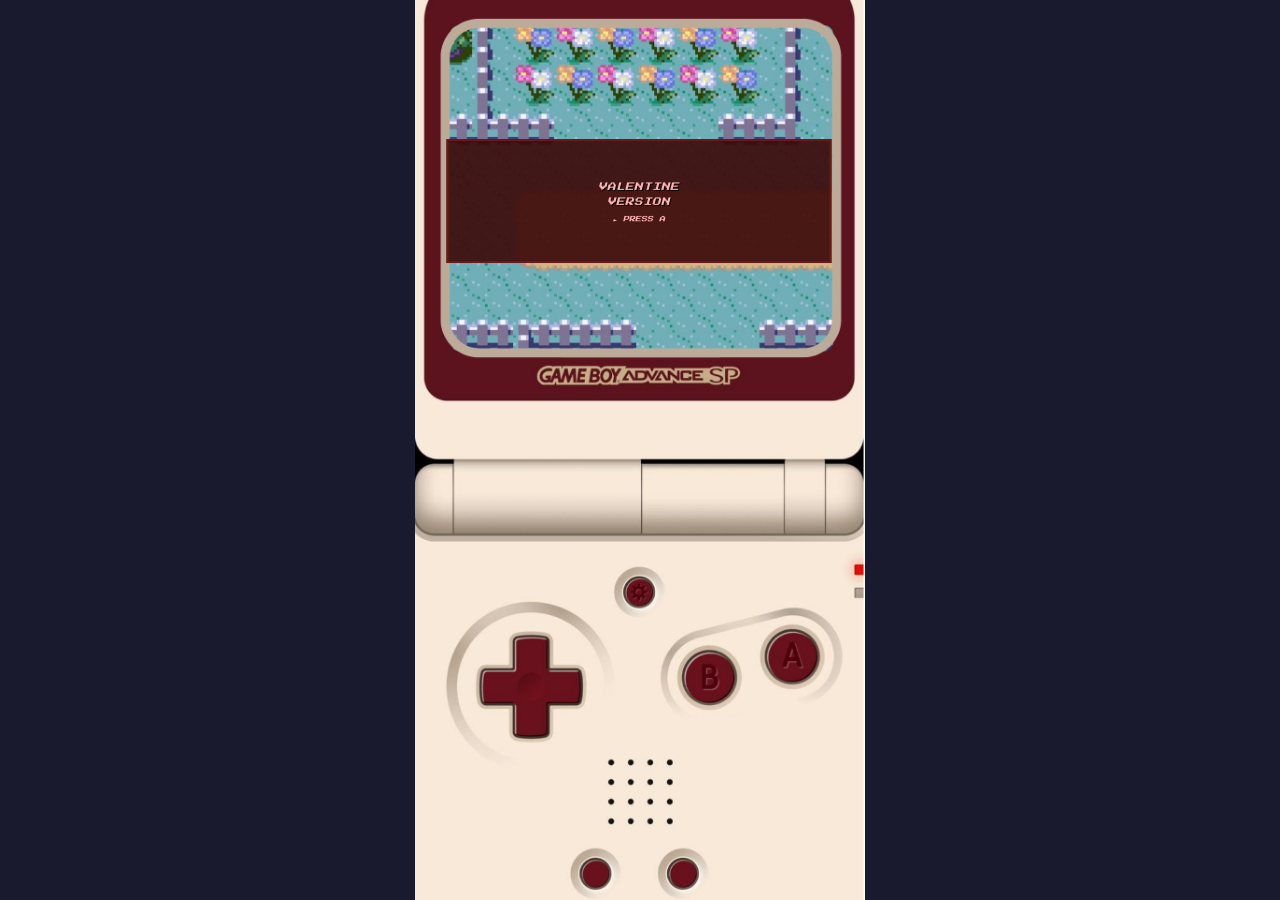
<file: index.html>
<!DOCTYPE html>
<html lang="pt-BR">
<head>
  <meta charset="UTF-8"/>
  <meta name="viewport" content="width=device-width, initial-scale=1.0"/>
  <title>Valentine Version 💕</title>
  <link rel="stylesheet" href="css/style.css"/>
</head>
<body>
<div id="gameboy-wrapper">
  <img id="gameboy-shell" src="img/gameboy-home.png" alt="GameBoy"/>

  <!-- TELA 1: INICIAL -->
  <div id="screen-start" class="screen active">
    <div class="start-box">
      <p class="game-title">VALENTINE<br/>VERSION</p>
      <p class="blink-text">► PRESS A</p>
    </div>
  </div>

  <!-- TELA 2: MENU -->
  <div id="screen-menu" class="screen">
    <div id="menu-title-box"><p id="menu-typewriter"></p></div>
    <div id="menu-player" class="dir-down"></div>
    <div id="opt-yes">YES</div>
    <div id="opt-no">NO</div>
  </div>

  <!-- TELA 3: MUNDO DIA (caminho COM CERTEZA) -->
  <div id="screen-world-dia" class="screen">
    <div id="world-player-dia" class="dir-down"></div>
    <div id="encounter-sign-dia" id="encounter-sign">!</div>
    <div id="encounter-flash-dia" id="encounter-flash"></div>
  </div>

  <!-- TELA 4: MUNDO NOITE (caminho NÃO) -->
  <div id="screen-world-noite" class="screen">
    <div id="world-player-noite" class="dir-down"></div>
    <div id="encounter-sign-noite" id="encounter-sign">!</div>
    <div id="encounter-flash-noite" id="encounter-flash"></div>
  </div>

  <!-- TELA 5: BATALHA -->
  <div id="screen-battle" class="screen">
    <div class="battle-hp hp-0" id="battle-hp-enemy"></div>
    <div class="battle-hp hp-0" id="battle-hp-player"></div>
    <div id="battle-enemy"></div>
    <div id="battle-player"></div>
    <div id="battle-dialog"><p id="battle-typewriter"></p></div>
    <div id="battle-actions-box">
      <div class="battle-btn selected" id="btn-fight">FIGHT</div>
      <div class="battle-btn"          id="btn-run">RUN</div>
    </div>
  </div>

  <!-- TELA 6: FINAL -->
  <div id="screen-final" class="screen">
    <div id="final-couple"></div>
    <div id="final-dialog"><p id="final-typewriter"></p></div>
  </div>

  <!-- TELA 7: CRÉDITOS -->
  <div id="screen-credits" class="screen">
    <div class="credits-box">
      <p class="credits-title">✨ THE END ✨</p>
      <p class="credits-name">created by:<br/>Letícia Moura</p>
      <p class="credits-restart">► A: Play Again?</p>
    </div>
  </div>

  <!-- CONTROLES -->
  <div id="controls-map">
    <button class="ctrl-btn" id="btn-up"    aria-label="Cima"></button>
    <button class="ctrl-btn" id="btn-down"  aria-label="Baixo"></button>
    <button class="ctrl-btn" id="btn-left"  aria-label="Esquerda"></button>
    <button class="ctrl-btn" id="btn-right" aria-label="Direita"></button>
    <button class="ctrl-btn" id="btn-a"     aria-label="A"></button>
    <button class="ctrl-btn" id="btn-b"     aria-label="B"></button>
    <button class="ctrl-btn" id="btn-start" aria-label="Start"></button>
  </div>
</div>
<script src="js/game.js"></script>
</body>
</html>
</file>
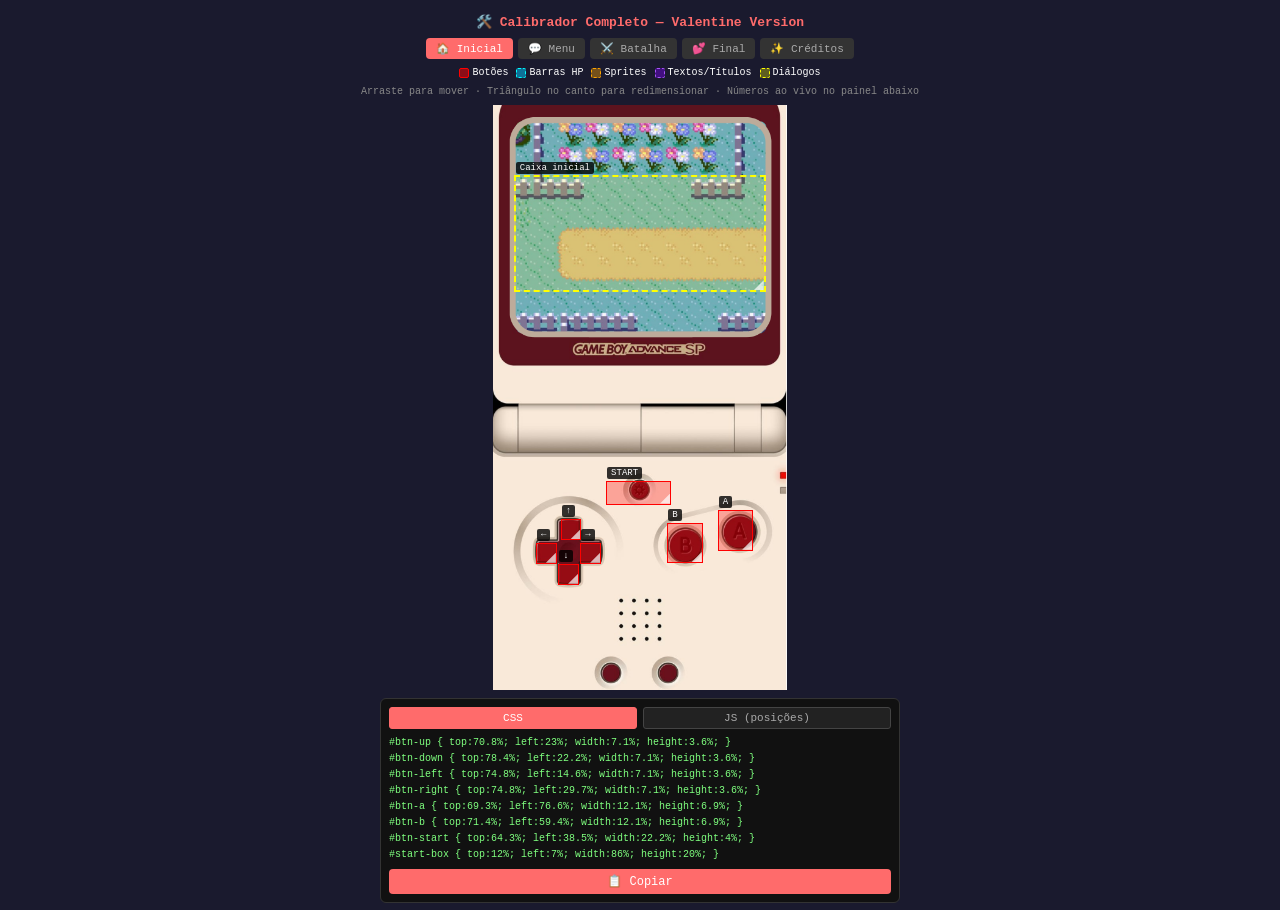
<file: calibrar.html>
<!DOCTYPE html>
<html lang="pt-BR">
<head>
<meta charset="UTF-8"/>
<meta name="viewport" content="width=device-width, initial-scale=1.0"/>
<title>🛠️ Calibrador Completo</title>
<style>
*{box-sizing:border-box;margin:0;padding:0}
body{background:#1a1a2e;color:#fff;font-family:monospace;display:flex;flex-direction:column;align-items:center;padding:8px;gap:8px;min-height:100vh}
h1{font-size:13px;color:#ff6b6b;margin-top:6px}
.tabs{display:flex;gap:5px;flex-wrap:wrap;justify-content:center}
.tab{padding:4px 10px;background:#333;border:none;color:#aaa;cursor:pointer;border-radius:4px;font-family:monospace;font-size:11px}
.tab.active{background:#ff6b6b;color:#fff}
.hint{font-size:10px;color:#888;text-align:center}

/* Preview */
#preview-wrap{position:relative;display:inline-block;user-select:none}
#gb-img{display:block;height:65vh;width:auto}

/* Elementos arrastáveis/redimensionáveis */
.el{
  position:absolute;cursor:move;
  box-sizing:border-box;
  touch-action:none;
}
.el .el-label{
  position:absolute;top:-15px;left:0;
  font-size:9px;color:#fff;background:rgba(0,0,0,0.8);
  padding:1px 4px;white-space:nowrap;pointer-events:none;
  border-radius:2px;
}
.el .resize-handle{
  position:absolute;bottom:0;right:0;
  width:10px;height:10px;
  background:#fff;opacity:0.7;cursor:se-resize;
  clip-path:polygon(100% 0,100% 100%,0 100%);
}

/* Tipos de elemento */
.el-btn   {background:rgba(255,0,0,0.3);  border:1px solid red;}
.el-hp    {background:rgba(0,200,255,0.3);border:2px dashed cyan;}
.el-sprite{background:rgba(255,165,0,0.2);border:2px dashed orange;}
.el-text  {background:rgba(128,0,255,0.2);border:2px dashed #a855f7;}
.el-dialog{background:rgba(255,255,0,0.15);border:2px dashed yellow;}

/* Painel de código */
#panel{width:100%;max-width:520px;background:#111;border:1px solid #333;border-radius:6px;padding:8px}
#panel-header{display:flex;gap:6px;margin-bottom:6px}
#panel-header button{flex:1;padding:4px;background:#222;border:1px solid #444;color:#aaa;cursor:pointer;font-family:monospace;font-size:11px;border-radius:3px}
#panel-header button.active{background:#ff6b6b;color:#fff;border-color:#ff6b6b}
#code-out{font-size:10px;color:#7fff7f;white-space:pre;overflow-x:auto;line-height:1.6;max-height:160px;overflow-y:auto}
.copy-btn{margin-top:6px;padding:5px;background:#ff6b6b;border:none;color:#fff;cursor:pointer;border-radius:4px;font-family:monospace;font-size:12px;width:100%}

/* Legenda */
.legend{display:flex;gap:8px;flex-wrap:wrap;justify-content:center;font-size:10px}
.leg{display:flex;align-items:center;gap:3px}
.leg-dot{width:10px;height:10px;border-radius:2px}
</style>
</head>
<body>
<h1>🛠️ Calibrador Completo — Valentine Version</h1>

<div class="tabs">
  <button class="tab active" onclick="setScreen('home')">🏠 Inicial</button>
  <button class="tab" onclick="setScreen('menu')">💬 Menu</button>
  <button class="tab" onclick="setScreen('batalha')">⚔️ Batalha</button>
  <button class="tab" onclick="setScreen('final')">💕 Final</button>
  <button class="tab" onclick="setScreen('credits')">✨ Créditos</button>
</div>

<div class="legend">
  <div class="leg"><div class="leg-dot" style="background:rgba(255,0,0,0.5);border:1px solid red"></div>Botões</div>
  <div class="leg"><div class="leg-dot" style="background:rgba(0,200,255,0.5);border:1px dashed cyan"></div>Barras HP</div>
  <div class="leg"><div class="leg-dot" style="background:rgba(255,165,0,0.4);border:1px dashed orange"></div>Sprites</div>
  <div class="leg"><div class="leg-dot" style="background:rgba(128,0,255,0.4);border:1px dashed #a855f7"></div>Textos/Títulos</div>
  <div class="leg"><div class="leg-dot" style="background:rgba(255,255,0,0.3);border:1px dashed yellow"></div>Diálogos</div>
</div>

<p class="hint">Arraste para mover · Triângulo no canto para redimensionar · Números ao vivo no painel abaixo</p>

<div id="preview-wrap">
  <img id="gb-img" src="img/gameboy-home.png" alt="GameBoy"/>
  <!-- elementos injetados via JS -->
</div>

<div id="panel">
  <div id="panel-header">
    <button class="active" onclick="showTab('css')">CSS</button>
    <button onclick="showTab('js')">JS (posições)</button>
  </div>
  <div id="code-out">← arraste os elementos</div>
  <button class="copy-btn" onclick="copyCode()">📋 Copiar</button>
</div>

<script>
// ─── Definição dos elementos por tela ───────────────────────────────────────
const SCREENS = {
  home: {
    img: 'img/gameboy-home.png',
    els: [
      {id:'btn-up',    type:'btn',    label:'↑',      p:{top:70.8,left:23,   w:7.1, h:3.6}},
      {id:'btn-down',  type:'btn',    label:'↓',      p:{top:78.4,left:22.2, w:7.1, h:3.6}},
      {id:'btn-left',  type:'btn',    label:'←',      p:{top:74.8,left:14.6, w:7.1, h:3.6}},
      {id:'btn-right', type:'btn',    label:'→',      p:{top:74.8,left:29.7, w:7.1, h:3.6}},
      {id:'btn-a',     type:'btn',    label:'A',      p:{top:69.3,left:76.6, w:12.1,h:6.9}},
      {id:'btn-b',     type:'btn',    label:'B',      p:{top:71.4,left:59.4, w:12.1,h:6.9}},
      {id:'btn-start', type:'btn',    label:'START',  p:{top:64.3,left:38.5, w:22.2,h:4}},
      {id:'start-box', type:'dialog', label:'Caixa inicial', p:{top:12,left:7, w:86,h:20}},
    ]
  },
  menu: {
    img: 'img/gameboy-home.png',
    els: [
      {id:'btn-up',       type:'btn',    label:'↑',       p:{top:70.8,left:23,   w:7.1, h:3.6}},
      {id:'btn-down',     type:'btn',    label:'↓',       p:{top:78.4,left:22.2, w:7.1, h:3.6}},
      {id:'btn-left',     type:'btn',    label:'←',       p:{top:74.8,left:14.6, w:7.1, h:3.6}},
      {id:'btn-right',    type:'btn',    label:'→',       p:{top:74.8,left:29.7, w:7.1, h:3.6}},
      {id:'btn-a',        type:'btn',    label:'A',       p:{top:69.3,left:76.6, w:12.1,h:6.9}},
      {id:'btn-b',        type:'btn',    label:'B',       p:{top:71.4,left:59.4, w:12.1,h:6.9}},
      {id:'menu-title',   type:'text',   label:'Pergunta',p:{top:5,  left:2,  w:96, h:14}},
      {id:'menu-player',  type:'sprite', label:'Red',     p:{top:55, left:44, w:14, h:22}},
      {id:'opt-yes',      type:'dialog', label:'COM CERTEZA', p:{top:73,left:5,  w:40, h:10}},
      {id:'opt-no',       type:'dialog', label:'NÃO',     p:{top:73, left:55, w:40, h:10}},
    ]
  },
  batalha: {
    img: 'img/gameboy-batalha.png',
    els: [
      {id:'btn-up',       type:'btn',    label:'↑',       p:{top:71.2,left:23.1, w:6.8, h:3.6}},
      {id:'btn-down',     type:'btn',    label:'↓',       p:{top:78.8,left:22.6, w:6.8, h:3.6}},
      {id:'btn-left',     type:'btn',    label:'←',       p:{top:74.8,left:15,   w:6.8, h:3.6}},
      {id:'btn-right',    type:'btn',    label:'→',       p:{top:74.6,left:30.8, w:6.8, h:3.6}},
      {id:'btn-a',        type:'btn',    label:'A',       p:{top:69.5,left:79.9, w:12,  h:6.9}},
      {id:'btn-b',        type:'btn',    label:'B',       p:{top:71.2,left:60.3, w:12,  h:6.9}},
      {id:'hp-enemy',     type:'hp',     label:'HP inimiga', p:{top:6.1,left:22.6,w:29.9,h:5}},
      {id:'hp-player',    type:'hp',     label:'HP jogador', p:{top:27.3,left:62.8,w:29.9,h:5}},
      {id:'battle-enemy', type:'sprite', label:'Brava',   p:{top:2,  right:1,  w:44, h:56}},
      {id:'battle-player',type:'sprite', label:'Red assustado', p:{top:15,left:2,w:44,h:56}},
      {id:'battle-dialog',type:'dialog', label:'Diálogo', p:{top:78, left:2,   w:64, h:20}},
      {id:'battle-actions',type:'dialog',label:'Fight/Run',p:{top:78,left:67,  w:31, h:20}},
    ]
  },
  final: {
    img: 'img/gameboy-final.png',
    els: [
      {id:'btn-up',       type:'btn',    label:'↑',       p:{top:70.8,left:23,   w:7.1, h:3.6}},
      {id:'btn-down',     type:'btn',    label:'↓',       p:{top:78.4,left:22.2, w:7.1, h:3.6}},
      {id:'btn-a',        type:'btn',    label:'A',       p:{top:69.3,left:76.6, w:12.1,h:6.9}},
      {id:'btn-b',        type:'btn',    label:'B',       p:{top:71.4,left:59.4, w:12.1,h:6.9}},
      {id:'final-couple', type:'sprite', label:'Casal',   p:{top:0,  left:0,    w:100,h:68}},
      {id:'final-dialog', type:'dialog', label:'Mensagem',p:{top:72, left:2,    w:96, h:26}},
    ]
  },
  credits: {
    img: 'img/gameboy-home.png',
    els: [
      {id:'btn-a',        type:'btn',    label:'A',       p:{top:69.3,left:76.6, w:12.1,h:6.9}},
      {id:'credits-box',  type:'dialog', label:'Caixa créditos', p:{top:8,left:6,w:88,h:36}},
    ]
  }
};

// ─── Estado ─────────────────────────────────────────────────────────────────
let curScreen = 'home';
let activeTab = 'css';
const positions = {}; // id → {top,left,w,h} em %

const wrap = document.getElementById('preview-wrap');
const img  = document.getElementById('gb-img');

// ─── Helpers ────────────────────────────────────────────────────────────────
function iw() { return img.offsetWidth;  }
function ih() { return img.offsetHeight; }
function px2pct(px,total){ return +(px/total*100).toFixed(1); }
function pct2px(pct,total){ return pct/100*total; }

// ─── Cria elemento arrastável ────────────────────────────────────────────────
function makeEl(def) {
  const el = document.createElement('div');
  el.className = 'el el-' + def.type;
  el.dataset.id = def.id;

  const label = document.createElement('div');
  label.className = 'el-label';
  label.textContent = def.label;
  el.appendChild(label);

  const handle = document.createElement('div');
  handle.className = 'resize-handle';
  el.appendChild(handle);

  // Posição inicial
  const p = def.p;
  positions[def.id] = { top: p.top||0, left: p.left||0, w: p.w||20, h: p.h||10 };
  applyPos(el, def.id);

  wrap.appendChild(el);
  makeDraggable(el, handle);
}

function applyPos(el, id) {
  const p = positions[id];
  el.style.top    = pct2px(p.top,  ih()) + 'px';
  el.style.left   = pct2px(p.left, iw()) + 'px';
  el.style.width  = pct2px(p.w,    iw()) + 'px';
  el.style.height = pct2px(p.h,    ih()) + 'px';
}

function syncPos(el) {
  const id = el.dataset.id;
  positions[id] = {
    top:  px2pct(el.offsetTop,    ih()),
    left: px2pct(el.offsetLeft,   iw()),
    w:    px2pct(el.offsetWidth,  iw()),
    h:    px2pct(el.offsetHeight, ih()),
  };
}

// ─── Drag & resize ──────────────────────────────────────────────────────────
function makeDraggable(el, handle) {
  let mode = null; // 'drag' | 'resize'
  let sx, sy, sl, st, sw, sh;

  function start(cx, cy, m) {
    mode = m; sx = cx; sy = cy;
    sl = el.offsetLeft; st = el.offsetTop;
    sw = el.offsetWidth; sh = el.offsetHeight;
  }
  function move(cx, cy) {
    if (!mode) return;
    const dx = cx - sx, dy = cy - sy;
    if (mode === 'drag') {
      el.style.left = Math.max(0, Math.min(iw()-el.offsetWidth,  sl+dx)) + 'px';
      el.style.top  = Math.max(0, Math.min(ih()-el.offsetHeight, st+dy)) + 'px';
    } else {
      el.style.width  = Math.max(10, sw+dx) + 'px';
      el.style.height = Math.max(6,  sh+dy) + 'px';
    }
    syncPos(el);
    updateCode();
  }
  function end() { mode = null; }

  // Mouse
  el.addEventListener('mousedown', e => {
    if (e.target === handle) return;
    e.preventDefault(); start(e.clientX, e.clientY, 'drag');
  });
  handle.addEventListener('mousedown', e => {
    e.preventDefault(); e.stopPropagation(); start(e.clientX, e.clientY, 'resize');
  });
  document.addEventListener('mousemove', e => { if (mode) move(e.clientX, e.clientY); });
  document.addEventListener('mouseup', end);

  // Touch
  el.addEventListener('touchstart', e => {
    if (e.target === handle) return;
    e.preventDefault(); start(e.touches[0].clientX, e.touches[0].clientY, 'drag');
  }, {passive:false});
  handle.addEventListener('touchstart', e => {
    e.preventDefault(); e.stopPropagation();
    start(e.touches[0].clientX, e.touches[0].clientY, 'resize');
  }, {passive:false});
  document.addEventListener('touchmove', e => {
    if (mode) { e.preventDefault(); move(e.touches[0].clientX, e.touches[0].clientY); }
  }, {passive:false});
  document.addEventListener('touchend', end);
}

// ─── Troca de tela ──────────────────────────────────────────────────────────
function setScreen(name) {
  curScreen = name;
  document.querySelectorAll('.tab').forEach(t => t.classList.remove('active'));
  event.target.classList.add('active');

  // Remove elementos antigos
  wrap.querySelectorAll('.el').forEach(e => e.remove());

  // Troca imagem
  img.src = SCREENS[name].img;

  // Recria elementos após imagem carregar
  img.onload = () => { SCREENS[name].els.forEach(makeEl); updateCode(); };
  if (img.complete) { SCREENS[name].els.forEach(makeEl); updateCode(); }
}

// ─── Geração de código ───────────────────────────────────────────────────────
function updateCode() {
  const els = SCREENS[curScreen].els;
  if (activeTab === 'css') {
    const lines = els.map(def => {
      const p = positions[def.id] || def.p;
      return `#${def.id} { top:${p.top}%; left:${p.left}%; width:${p.w}%; height:${p.h}%; }`;
    });
    document.getElementById('code-out').textContent = lines.join('\n');
  } else {
    // Formato JS para BTN_POSITIONS
    const btns = els.filter(d => d.type === 'btn');
    const lines = btns.map(def => {
      const p = positions[def.id] || def.p;
      return `  '${def.id}': 'top:${p.top}%;left:${p.left}%;width:${p.w}%;height:${p.h}%',`;
    });
    document.getElementById('code-out').textContent = '{\n' + lines.join('\n') + '\n}';
  }
}

function showTab(tab) {
  activeTab = tab;
  document.querySelectorAll('#panel-header button').forEach(b => b.classList.remove('active'));
  event.target.classList.add('active');
  updateCode();
}

function copyCode() {
  const text = document.getElementById('code-out').textContent;
  navigator.clipboard.writeText(text).then(() => {
    const btn = document.querySelector('.copy-btn');
    btn.textContent = '✅ Copiado!';
    setTimeout(() => btn.textContent = '📋 Copiar', 1500);
  });
}

// ─── Inicialização ───────────────────────────────────────────────────────────
window.addEventListener('resize', () => {
  wrap.querySelectorAll('.el').forEach(el => applyPos(el, el.dataset.id));
});
img.onload = () => { SCREENS[curScreen].els.forEach(makeEl); updateCode(); };
if (img.complete) { SCREENS[curScreen].els.forEach(makeEl); updateCode(); }
</script>
</body>
</html>
</file>
<file: css/style.css>
/* ═══════════════════════════════════════════════════════
   VALENTINE VERSION — style.css
═══════════════════════════════════════════════════════ */
@import url('https://fonts.googleapis.com/css2?family=Press+Start+2P&display=swap');

*, *::before, *::after { box-sizing: border-box; margin: 0; padding: 0; }

:root {
  --scr-top:  0%; --scr-left: 0%;
  --scr-w:    99.5%; --scr-h: 44.58%;

  --color-dk:     #6b1a1a;
  --color-lt:     #ffb3b3;
  --color-text:   #0f380f;
  --color-dialog: rgba(232,245,200,0.97);
  --font-pixel:   'Press Start 2P', monospace;
  --font-style:   italic;
}

html, body {
  height: 100%; background: #1a1a2e;
  display: flex; align-items: center; justify-content: center;
  overflow: hidden; font-family: var(--font-pixel);
  font-size: 11px; color: #ff6b6b; font-style: var(--font-style);
}

/* ══ WRAPPER ══ */
#gameboy-wrapper {
  position: relative; height: 100vh;
  width: calc(100vh * 0.5); max-width: 100vw;
  max-height: calc(100vw / 0.5);
}
#gameboy-shell {
  position: absolute; inset: 0; width: 100%; height: 100%;
  object-fit: fill; display: block; z-index: 1;
}

/* ══ TELAS ══ */
.screen {
  position: absolute;
  top: var(--scr-top); left: var(--scr-left);
  width: var(--scr-w); height: var(--scr-h);
  z-index: 2; display: none; overflow: hidden;
  animation: fadeIn 0.2s both;
}
.screen.active { display: block; }
@keyframes fadeIn { from{opacity:0;} to{opacity:1;} }

/* ══ CONTROLES ══ */
#controls-map {
  position: absolute; inset: 0; z-index: 10; pointer-events: none;
}
.ctrl-btn {
  position: absolute; background: transparent; border: none;
  cursor: pointer; pointer-events: all;
  -webkit-tap-highlight-color: transparent; outline: none;
  /* DEBUG: background:rgba(255,0,0,0.35); */
}
#btn-up    { top:70.8%; left:23%;   width:7.1%;  height:3.6%; }
#btn-down  { top:78.4%; left:22.2%; width:7.1%;  height:3.6%; }
#btn-left  { top:74.8%; left:14.6%; width:7.1%;  height:3.6%; }
#btn-right { top:74.8%; left:29.7%; width:7.1%;  height:3.6%; }
#btn-a     { top:69.3%; left:76.6%; width:12.1%; height:6.9%; }
#btn-b     { top:71.4%; left:59.4%; width:12.1%; height:6.9%; }
#btn-start { top:64.3%; left:38.5%; width:22.2%; height:4%;   }

/* ══ TELA 1 — INICIAL ══ */
.start-box {
 position: absolute;
  top: 50%;                         /* 1. Move o topo da caixa para o meio vertical da tela */
  left: 50%;                        /* 2. Move a esquerda da caixa para o meio horizontal da tela */
  transform: translate(-50%, -50%); /* 3. Puxa a caixa de volta pelo próprio centro dela */
  
  width: 86%; 
  height: 30.9%;
  z-index: 3; 
  text-align: center;
  background: rgba(61,11,11,0.92); 
  border: 2px solid var(--color-dk);
  display: flex; 
  flex-direction: column;
  align-items: center; 
  justify-content: center;
  padding: 4px 8px;
}
.game-title {
  font-family: var(--font-pixel); font-size: 0.78rem;
  font-style: var(--font-style); color: var(--color-lt);
  line-height: 1.8; margin-bottom: 6px; text-shadow: 1px 1px 0 #000;
}
.blink-text {
  font-family: var(--font-pixel); font-size: 0.55rem;
  font-style: var(--font-style); color: var(--color-lt);
  animation: blink 1s step-start infinite;
}
@keyframes blink { 0%,100%{opacity:1;} 50%{opacity:0;} }

/* ══ TELA 2 — MENU ══ */
/* Pergunta — Centralizada perfeitamente na horizontal */
#menu-title-box {
  position: absolute;
  top: 15.6%; 
  left: 8.1%;          /* Alterado de 6.1% para 8.1% para centralizar a largura de 83.8% */
  width: 83.8%; 
  height: 17.1%;
  z-index: 4; 
  text-align: center;
  background: rgba(61,11,11,0.92); 
  border: 2px solid var(--color-dk);
  display: flex; 
  align-items: center; 
  justify-content: center;
  padding: 3px 5px; 
  overflow: hidden;
}

#menu-typewriter {
  font-family: var(--font-pixel); 
  font-size: 0.58rem;
  font-style: var(--font-style); 
  color: var(--color-lt);
  line-height: 1.8; 
  word-break: break-word; 
  text-align: center;
}

/* Red — Centralizado exatamente no meio do caminho de terra */
#menu-player {
  position: absolute;
  top: 45.8%; 
  left:60.5%;         /* Alterado de 32% para 40.5% (metade da tela menos metade da largura do boneco) */
  width: 19%; 
  height: 18.7%;
  background-image: url('../img/sprite-red-walk.png');
  background-repeat: no-repeat;
  background-size: 400% 400%;
  background-position: 0% 0%;
  background-color: transparent;
  image-rendering: pixelated; 
  z-index: 5;
  transition: left 0.8s ease;
}

#menu-player.dir-down  { background-position-y:   0%; }
#menu-player.dir-right { background-position-y:  66.66%; }
#menu-player.dir-left  { background-position-y:  33.33%; }
#menu-player.dir-up    { background-position-y: 100%; }

/* Fim do Moonwalk: Inverti a ordem das posições X para os frames rodarem na direção certa */
@keyframes walk-anim {
  0%   { background-position-x: 100%; }
  25%  { background-position-x:  33.33%; }
  50%  { background-position-x:  66.66%; }
  75%  { background-position-x:   0%; }
  100% { background-position-x: 100%; }
}
#menu-player.walking { animation: walk-anim 0.5s steps(1) infinite; }

/* Opções/Portas — Ajustadas para criar simetria perfeita dentro da tela */
#opt-yes, #opt-no {
  position: absolute; 
  top: 48.8%; 
  height: 12.6%;
  font-family: var(--font-pixel); 
  font-size: 0.5rem;
  font-style: var(--font-style); 
  color: var(--color-text);
  background: var(--color-dialog); 
  border: 2px solid var(--color-dk);
  display: flex; 
  align-items: center; 
  justify-content: center;
  cursor: pointer; 
  z-index: 4; 
  text-align: center; 
  overflow: hidden;
}

/* Movido para 11.6% para espelhar a distância do botão "Não" e não vazar da tela */
#opt-yes { left: 8.6%; width: 17.8%; }
#opt-no  { left: 72.9%; width: 15.5%; }

#opt-yes.selected, #opt-no.selected {
  background: rgba(61,11,11,0.95);
  color: var(--color-lt); 
  border-color: var(--color-lt);
}

/* ══ TELAS MUNDO (dia / noite) ══
   Mesmo sistema do menu: walk-anim CSS cicla os frames,
   JS move a posição — sem CSS keyframes misturados.       ══ */

#world-player-dia, #world-player-noite {
  position: absolute;
  width: 18.9%; height: 18.7%;
  background-image: url('../img/sprite-red-walk.png');
  background-repeat: no-repeat;
  background-size: 400% 400%;
  background-position: 0% 0%;
  background-color: transparent;
  image-rendering: pixelated;
  z-index: 5;
  /* SEM transition — JS controla posição frame a frame */
  transition: none !important;
}

/* Direções — mesmas do menu-player */
#world-player-dia.dir-down,
#world-player-noite.dir-down  { background-position-y:   0%; }
#world-player-dia.dir-right,
#world-player-noite.dir-right { background-position-y:  66.66%; }
#world-player-dia.dir-left,
#world-player-noite.dir-left  { background-position-y:  33.33%; }
#world-player-dia.dir-up,
#world-player-noite.dir-up    { background-position-y: 100%; }

/* walk-anim reutiliza o mesmo do menu — frames X limpos */
#world-player-dia.walking,
#world-player-noite.walking { animation: walk-anim 0.5s steps(1) infinite; }

/* Sinal "!" ── */
[id^="encounter-sign-"] {
  position: absolute; z-index: 8;
  font-family: var(--font-pixel); font-size: 1.8rem;
  font-style: normal; color: #ff0;
  text-shadow: 2px 2px 0 #000;
  pointer-events: none; display: none;
  animation: bounce 0.3s ease infinite alternate;
}
@keyframes bounce { from{transform:translateY(0);} to{transform:translateY(-8px);} }

/* ══ TELA 3 — BATALHA ══ */

/* Barras HP — Ajustadas para encaixar perfeitamente dentro das caixas de status embutidas na imagem */
.battle-hp {
  position: absolute; 
  z-index: 4;
  background-image: url('../img/barra-vida.png');
  background-size: 100% 600%; 
  background-repeat: no-repeat;
  image-rendering: pixelated;
  transition: background-position-y 0.3s ease;
}
.battle-hp.hp-0 { background-position-y: 0%;   }
.battle-hp.hp-1 { background-position-y: 20%;  }
.battle-hp.hp-2 { background-position-y: 40%;  }
.battle-hp.hp-3 { background-position-y: 60%;  }
.battle-hp.hp-4 { background-position-y: 80%;  }
.battle-hp.hp-5 { background-position-y: 100%; }

/* Movida para baixo: de 7.2% para 11.2% para entrar no slot correto da caixinha do topo */
#battle-hp-enemy  { top: 17.2%; left: 24%;   width: 33.2%; height: 5.4%; }

/* Movida bastante para baixo: de 27.8% para 61.2% para entrar na caixinha de status do seu personagem */
#battle-hp-player { top: 64.7%; left: 59.8%; width: 33.9%; height: 5.6%; }


/* Brava — Movida para cima (top: 2.5%) para sair de cima da interface e pisar no gramado correto */
#battle-enemy {
  position: absolute;
  top: -7%; 
  left: 58.5%; /* Ajustado levemente para a direita para centralizar na plataforma de grama */
  width: 30.9%; 
  height: 61.8%;
  background-image: url('../img/brava.png');
  background-size: contain; 
  background-repeat: no-repeat;
  background-position: center bottom;
  background-color: transparent; 
  image-rendering: pixelated; 
  z-index: 3;
}


/* Red assustado — Movido para a direita (left: 10%) para desencostar da borda preta do GBA */
#battle-player {
  position: absolute;
  top: 8.5%; 
  left: 10%; 
  width: 30.8%; 
  height: 61.8%;
  background-image: url('../img/sprite-red.png');
  background-size: contain; 
  background-repeat: no-repeat;
  background-position: center bottom;
  background-color: transparent; 
  image-rendering: pixelated; 
  z-index: 3;
}
@keyframes shake {
  0%,100%{ transform:translateX(0); }
  20%    { transform:translateX(-4px); }
  40%    { transform:translateX(4px); }
  60%    { transform:translateX(-2px); }
  80%    { transform:translateX(2px); }
}
#battle-player.scared { animation: shake 0.35s ease infinite; }


/* Diálogo batalha — Alinhado com as bordas reais da tela do jogo (left: 8.1% e larguras somadas batendo 83.8%) */
#battle-dialog {
  position: absolute;
  top: 72.1%; 
  left: 8.1%; /* Empurrado para a direita para alinhar com a margem interna da tela */
  width: 53.4%; 
  height: 14%;
  background: var(--color-dialog); 
  border: 2px solid #306230;
  border-right: none; 
  padding: 3px 5px; 
  z-index: 5;
  display: flex; 
  align-items: center; 
  overflow: hidden;
}
#battle-dialog p {
  font-family: var(--font-pixel); 
  font-size: 0.48rem;
  font-style: var(--font-style); 
  color: var(--color-text);
  line-height: 1.7; 
  word-break: break-word; 
  width: 100%;
}

/* Caixa de Ações (FIGHT/RUN) — Ajustada para fechar o espaço perfeitamente no canto direito da tela */
#battle-actions-box {
  position: absolute;
  top: 72.1%; 
  left: 61.5%; /* Reposicionado para colar perfeitamente ao lado da caixa de diálogo */
  width: 30.4%; 
  height: 14%;
  background: var(--color-dialog); 
  border: 2px solid #306230;
  display: flex; 
  flex-direction: column;
  justify-content: center; 
  padding: 2px 4px;
  z-index: 5; 
  gap: 2px;
}
.battle-btn {
  font-family: var(--font-pixel); 
  font-size: 0.46rem;
  font-style: var(--font-style); 
  color: var(--color-text);
  background: transparent; 
  border: none; 
  padding: 1px 2px;
  cursor: pointer; 
  text-align: left; 
  white-space: nowrap;
}
.battle-btn::before          { content: '  '; font-style: normal; }
.battle-btn.selected::before { content: '► '; font-style: normal; }
.battle-btn.selected         { color: #306230; }

/* ══ TELA 4 — FINAL ══ */
/* Casal — medido: top:6.3% left:21.8% w:42.5% h:52.1% */
#final-couple {
  position: absolute;
  top:2%; left:-1%; width:112%; height:90%;
  background-image: url('../img/casal.png');
  background-size: contain; background-repeat: no-repeat;
  background-position: center bottom;
  background-color: transparent; image-rendering: pixelated; z-index: 2;
}
/* Dialog — medido: top:58.9% left:0 w:88.3% h:25.5% */
#final-dialog {
  position: absolute;
  top:58.9%; left:6%; width:88%; height:25.5%;
  background: rgba(61,11,11,0.88); border: 2px solid var(--color-lt);
  padding: 4px 6px; z-index: 5; overflow: hidden;
  display: flex; align-items: center; justify-content: center;
}
#final-dialog p {
  font-family: var(--font-pixel); font-size: 0.46rem;
  font-style: var(--font-style); color: var(--color-lt);
  line-height: 1.8; word-break: break-word; width: 100%;
  text-align: center;
}

/* ══ TELA 5 — CRÉDITOS ══ */
.credits-box {
  position: absolute;
  top: 50%;                           /* 1. Move o topo da caixa para o meio vertical da tela */
  left: 50%;                          /* 2. Move a esquerda da caixa para o meio horizontal da tela */
  transform: translate(-50%, -50%);   /* 3. Puxa a caixa de volta exatamente pelo centro dela */
  
  width: 86%; 
  height: 24.4%;
  z-index: 3; 
  text-align: center;
  background: rgba(61,11,11,0.92); 
  border: 2px solid var(--color-lt);
  display: flex; 
  flex-direction: column;
  align-items: center; 
  justify-content: center;
  padding: 6px 8px; 
  gap: 6px;
}
.credits-title {
  font-family: var(--font-pixel); font-size: 0.62rem;
  font-style: var(--font-style); color: var(--color-lt);
  line-height: 1.8; text-shadow: 1px 1px 0 #000;
}
.credits-name {
  font-family: var(--font-pixel); font-size: 0.56rem;
  font-style: var(--font-style); color: #ffcce0; line-height: 1.8;
}
.credits-restart {
  font-family: var(--font-pixel); font-size: 0.5rem;
  font-style: var(--font-style); color: var(--color-lt);
  animation: blink 1.2s step-start infinite;
}

::-webkit-scrollbar { display: none; }
</file>
